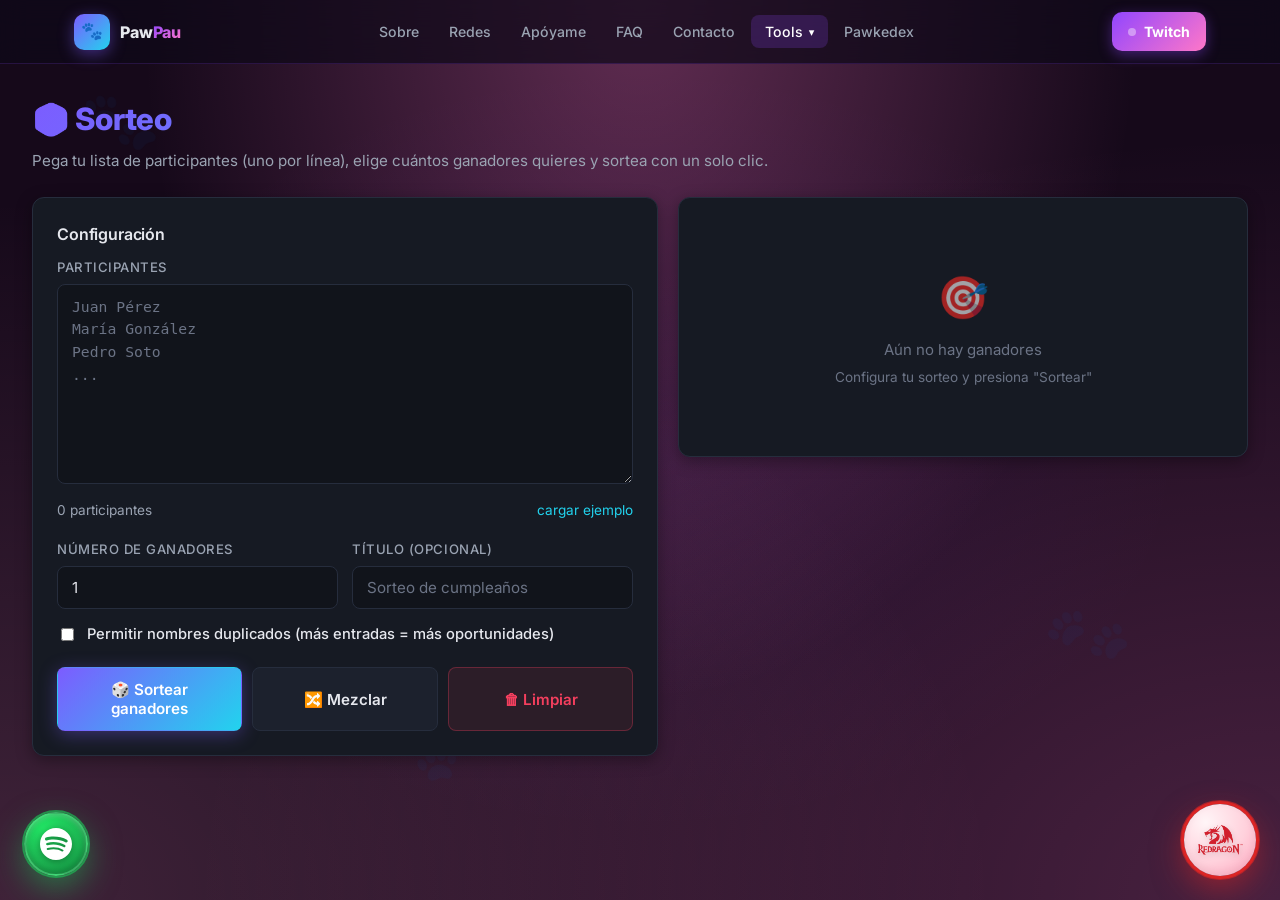
<file: sorteo.html>
<!DOCTYPE html>
<html lang="es">
<head>
<meta charset="UTF-8">
<meta name="viewport" content="width=device-width, initial-scale=1.0">
<title>Sorteo</title>
<link rel="preconnect" href="https://fonts.googleapis.com">
<link rel="preconnect" href="https://fonts.gstatic.com" crossorigin>
<link href="https://fonts.googleapis.com/css2?family=Inter:wght@400;500;600;700;800;900&family=Bricolage+Grotesque:wght@700;800;900&display=swap" rel="stylesheet">
<link rel="stylesheet" href="css/base.css">
<link rel="stylesheet" href="css/sorteo.css">
</head>
<body class="landing-body tool-page" data-page="sorteo">

<!-- Navbar + fondo de patitas: inyectados por js/chrome.js -->
<div id="slot-navbar"></div>
<div id="slot-paw-bg"></div>

<div class="shell">

  <h1>🎲 Sorteo</h1>
  <p class="subtitle">Pega tu lista de participantes (uno por línea), elige cuántos ganadores quieres y sortea con un solo clic.</p>

  <div class="sorteo-grid">
    <!-- Form -->
    <div class="card">
      <h2>Configuración</h2>
      <label for="participantes">Participantes</label>
      <textarea id="participantes" placeholder="Juan Pérez&#10;María González&#10;Pedro Soto&#10;..."></textarea>
      <div class="stats">
        <span id="conteo" aria-live="polite">0 participantes</span>
        <a href="#" id="cargarEjemplo">cargar ejemplo</a>
      </div>

      <div class="row row--mt">
        <div>
          <label for="nGanadores">Número de ganadores</label>
          <input type="number" id="nGanadores" min="1" value="1">
        </div>
        <div>
          <label for="titulo">Título (opcional)</label>
          <input type="text" id="titulo" placeholder="Sorteo de cumpleaños">
        </div>
      </div>

      <div class="check">
        <input type="checkbox" id="permitirRepetidos">
        <label for="permitirRepetidos">Permitir nombres duplicados (más entradas = más oportunidades)</label>
      </div>

      <div class="actions">
        <button class="btn-primary" id="sortear">🎲 Sortear ganadores</button>
        <button class="btn-secondary" id="mezclar">🔀 Mezclar</button>
        <button class="btn-danger" id="limpiar">🗑 Limpiar</button>
      </div>
      <div class="error hidden" id="error" role="alert"></div>
    </div>

    <!-- Results -->
    <div class="results empty" id="results"></div>
  </div>

  <!-- Modal ganadores con tombola integrada -->
  <div id="winnersModal" class="modal hidden" role="dialog" aria-modal="true" aria-label="Resultado del sorteo" aria-hidden="true">
    <div class="modal-backdrop"></div>
    <div class="modal-content modal-winners">
      <button class="modal-close" id="winnersClose" aria-label="Cerrar">✕</button>
      <div class="champion-modal-inner">
        <div class="trofeo-big" id="modalTrofeo">🎲</div>
        <div class="champion-label" id="winnersTitle">Sorteando...</div>
        <div class="rolling in-modal" id="modalTombola"></div>
        <div id="winnersModalList" class="winners-modal-list"></div>
        <div class="modal-error hidden" id="modalError" role="alert"></div>
        <div class="modal-actions" id="modalActions">
          <button class="btn-primary" id="winnersAgain">🎲 Sortear de nuevo</button>
          <button class="btn-secondary" id="winnersDismiss">Cerrar</button>
        </div>
      </div>
    </div>
  </div>
</div>

<!-- FABs (Spotify + Redragon): inyectados por js/chrome.js -->
<div id="slot-fabs"></div>

<script src="js/utils.js"></script>
<script src="js/sorteo.js"></script>
<script src="js/chrome.js"></script>
<script src="js/landing.js"></script>
</body>
</html>
</file>
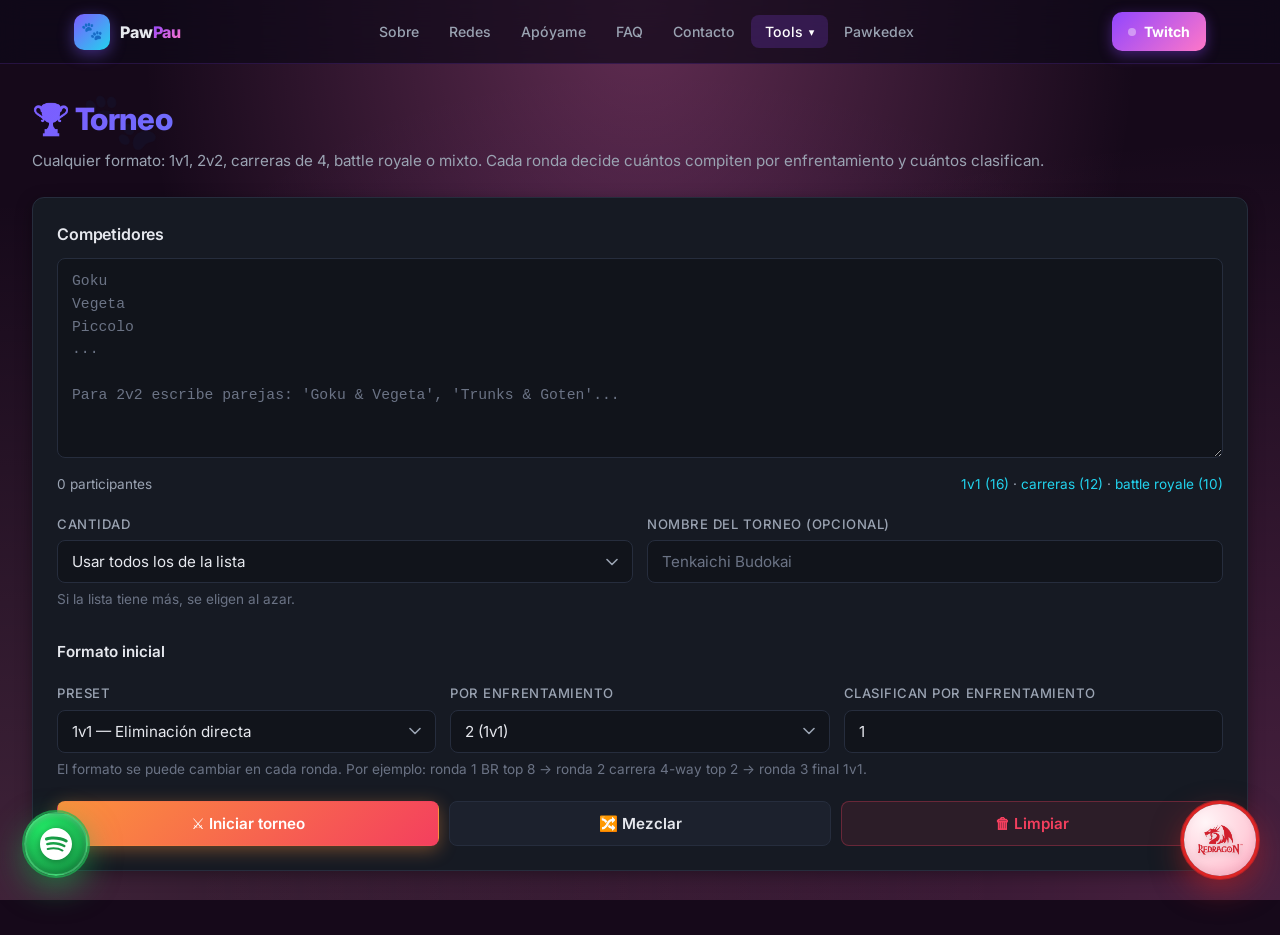
<file: torneo.html>
<!DOCTYPE html>
<html lang="es">
<head>
<meta charset="UTF-8">
<meta name="viewport" content="width=device-width, initial-scale=1.0">
<title>Torneo</title>
<link rel="preconnect" href="https://fonts.googleapis.com">
<link rel="preconnect" href="https://fonts.gstatic.com" crossorigin>
<link href="https://fonts.googleapis.com/css2?family=Inter:wght@400;500;600;700;800;900&family=Bricolage+Grotesque:wght@700;800;900&display=swap" rel="stylesheet">
<link rel="stylesheet" href="css/base.css">
<link rel="stylesheet" href="css/torneo.css">
</head>
<body class="landing-body tool-page" data-page="torneo">

<!-- Navbar + fondo de patitas: inyectados por js/chrome.js -->
<div id="slot-navbar"></div>
<div id="slot-paw-bg"></div>

<div class="shell shell--wide">

  <h1>🏆 Torneo</h1>

  <!-- ===== Setup ===== -->
  <div id="setup">
    <p class="subtitle">Cualquier formato: 1v1, 2v2, carreras de 4, battle royale o mixto. Cada ronda decide cuántos compiten por enfrentamiento y cuántos clasifican.</p>

    <div class="card">
      <h2>Competidores</h2>
      <textarea id="participantes" placeholder="Goku&#10;Vegeta&#10;Piccolo&#10;...&#10;&#10;Para 2v2 escribe parejas: 'Goku & Vegeta', 'Trunks & Goten'..."></textarea>
      <div class="stats">
        <span id="conteo" aria-live="polite">0 participantes</span>
        <span>
          <a href="#" data-ej="1v1">1v1 (16)</a>
          ·
          <a href="#" data-ej="race">carreras (12)</a>
          ·
          <a href="#" data-ej="br">battle royale (10)</a>
        </span>
      </div>

      <div class="row row--mt">
        <div>
          <label for="nParticipantes">Cantidad</label>
          <select id="nParticipantes">
            <option value="0" selected>Usar todos los de la lista</option>
            <option value="4">4</option>
            <option value="6">6</option>
            <option value="8">8</option>
            <option value="12">12</option>
            <option value="16">16</option>
            <option value="20">20</option>
            <option value="24">24</option>
            <option value="32">32</option>
          </select>
          <p class="muted">Si la lista tiene más, se eligen al azar.</p>
        </div>
        <div>
          <label for="titulo">Nombre del torneo (opcional)</label>
          <input type="text" id="titulo" placeholder="Tenkaichi Budokai">
        </div>
      </div>

      <h3 class="h3--mt">Formato inicial</h3>
      <div class="row3">
        <div>
          <label for="formato">Preset</label>
          <select id="formato">
            <option value="1v1" selected>1v1 — Eliminación directa</option>
            <option value="race4-2">Carrera 4-way · top 2 clasifica</option>
            <option value="race4-1">Carrera 4-way · top 1 clasifica</option>
            <option value="race3-1">Carrera 3-way · top 1 clasifica</option>
            <option value="br">Battle Royale (todos vs todos)</option>
            <option value="custom">Personalizado</option>
          </select>
        </div>
        <div>
          <label for="matchSize">Por enfrentamiento</label>
          <select id="matchSize">
            <option value="2">2 (1v1)</option>
            <option value="3">3</option>
            <option value="4">4</option>
            <option value="6">6</option>
            <option value="8">8</option>
            <option value="-1">Todos (BR)</option>
          </select>
        </div>
        <div>
          <label for="advance">Clasifican por enfrentamiento</label>
          <input type="number" id="advance" min="1" value="1">
        </div>
      </div>
      <p class="muted">El formato se puede cambiar en cada ronda. Por ejemplo: ronda 1 BR top 8 → ronda 2 carrera 4-way top 2 → ronda 3 final 1v1.</p>

      <div class="actions">
        <button class="btn-fight" id="iniciar">⚔️ Iniciar torneo</button>
        <button class="btn-secondary" id="mezclar">🔀 Mezclar</button>
        <button class="btn-danger" id="limpiar">🗑 Limpiar</button>
      </div>
      <div class="error hidden" id="error" role="alert"></div>
    </div>
  </div>

  <!-- ===== Ronda activa ===== -->
  <div id="roundView">
    <div class="actions actions--end">
      <button class="btn-secondary" id="reset">🔄 Reiniciar torneo</button>
    </div>

    <div class="torneo-board">
      <h2 class="torneo-titulo" id="roundTitulo">⚔️ Ronda 1 ⚔️</h2>
      <p class="torneo-subtitulo" id="roundSubtitulo">Marca quiénes clasifican</p>

      <div class="grupos-grid" id="matchesGrid"></div>

      <div class="card next-round-config">
        <h3 class="h3--flush">Configurar siguiente ronda</h3>
        <div class="row3">
          <div>
            <label for="nextPreset">Preset</label>
            <select id="nextPreset">
              <option value="1v1">1v1</option>
              <option value="race4-2">4-way top 2</option>
              <option value="race4-1">4-way top 1</option>
              <option value="race3-1">3-way top 1</option>
              <option value="br">Battle Royale</option>
              <option value="custom" selected>Personalizado</option>
            </select>
          </div>
          <div>
            <label for="nextMatchSize">Por enfrentamiento</label>
            <select id="nextMatchSize">
              <option value="2">2 (1v1)</option>
              <option value="3">3</option>
              <option value="4">4</option>
              <option value="6">6</option>
              <option value="8">8</option>
              <option value="-1">Todos (BR)</option>
            </select>
          </div>
          <div>
            <label for="nextAdvance">Clasifican por enfrentamiento</label>
            <input type="number" id="nextAdvance" min="1" value="1">
          </div>
        </div>
        <p class="muted" id="nextHint"></p>
      </div>

      <div class="actions actions--center">
        <button class="btn-fight" id="avanzar">➡️ Avanzar a siguiente ronda</button>
      </div>
      <div class="error hidden" id="errorRound" role="alert"></div>

      <div id="historia"></div>
      <div id="campeon"></div>
    </div>
  </div>

  <!-- Modal campeón -->
  <div id="championModal" class="modal hidden" role="dialog" aria-modal="true" aria-label="Campeón del torneo" aria-hidden="true">
    <div class="modal-backdrop"></div>
    <div class="modal-content">
      <button class="modal-close" id="modalClose" aria-label="Cerrar">✕</button>
      <div class="champion-modal-inner">
        <div class="trofeo-big">🏆</div>
        <div class="champion-label" id="modalLabel">Campeón</div>
        <div class="champion-name" id="modalName">—</div>
        <div class="champion-meta" id="modalMeta"></div>
        <div class="modal-actions">
          <button class="btn-fight" id="modalAgain">⚔️ Nuevo torneo</button>
          <button class="btn-secondary" id="modalDismiss">Cerrar</button>
        </div>
      </div>
    </div>
  </div>
</div>

<!-- FABs (Spotify + Redragon): inyectados por js/chrome.js -->
<div id="slot-fabs"></div>

<script src="js/utils.js"></script>
<script src="js/torneo.js"></script>
<script src="js/chrome.js"></script>
<script src="js/landing.js"></script>
</body>
</html>
</file>
<file: css/base.css>
/* base.css — chrome compartido por todas las páginas (tokens, reset, nav, modal base, FABs, confetti) */

/* ÍNDICE (busca el título para saltar a la sección)
   1. Tema moderno — variables   (tokens de color/espaciado)
   2. Layout shell               (.shell, contenedores de página)
   3. Inputs                     (textarea, input, select, checkbox)
   4. Card                       (.card, botones)
   5. Modal campeón              (base de modales: backdrop, content, close)
   6. LANDING PAWPAU             (landing-body, paw-bg, fondo)
   7. NAVBAR PAWPAU              (.navbar-pp, brand, links, CTA, live-dot)
   8. NAV DROPDOWN               (menú Tools desplegable)
   9. FAB Redragon / Spotify     (botones flotantes, tooltip, panel, confetti) */

/* ============================================
   Tema moderno — variables
   ============================================ */
:root {
  --bg: #0b0d12;
  --bg-elev: #11141b;
  --bg-card: #161a23;
  --bg-card-2: #1c212d;
  --border: #262d3d;
  --border-strong: #323a4f;
  --text: #e6e8ee;
  --text-dim: #9aa3b2;
  --text-muted: #6b7385;
  --accent: #7c5cff;
  --accent-2: #22d3ee;
  --accent-grad: linear-gradient(135deg, #7c5cff 0%, #22d3ee 100%);
  --success: #10b981;
  --danger: #f43f5e;
  --warning: #f59e0b;
  --gold: #fbbf24;
  --orange: #fb923c;
  --orange-dark: #ea580c;
  --shadow-sm: 0 1px 2px rgba(0,0,0,0.4);
  --shadow-md: 0 4px 16px rgba(0,0,0,0.35);
  --shadow-lg: 0 16px 48px rgba(0,0,0,0.45);
  --radius: 12px;
  --radius-sm: 8px;
  --radius-lg: 18px;

  /* PawPau theme */
  --pp-purple: #9146ff;
  --pp-purple-deep: #5e2ad6;
  --pp-pink: #ff77c8;
  --pp-pink-soft: #ffb3dd;
  --pp-bg: #0f0918;
  --pp-grad: linear-gradient(135deg, #9146ff 0%, #ff77c8 100%);
  --pp-glow: 0 0 30px rgba(145, 70, 255, 0.4), 0 0 60px rgba(255, 119, 200, 0.2);
}

* { box-sizing: border-box; }
html, body { height: 100%; }
body {
  font-family: 'Inter', system-ui, -apple-system, Segoe UI, Roboto, sans-serif;
  background:
    radial-gradient(ellipse at top, rgba(124, 92, 255, 0.18), transparent 55%),
    radial-gradient(ellipse at bottom right, rgba(34, 211, 238, 0.10), transparent 50%),
    var(--bg);
  background-attachment: fixed;
  min-height: 100vh;
  margin: 0;
  color: var(--text);
  font-size: 15px;
  line-height: 1.5;
  -webkit-font-smoothing: antialiased;
}


/* ============================================
   Layout shell
   ============================================ */
.shell {
  max-width: 1440px;
  margin: 0 auto;
  padding: 28px 32px 64px;
}
.shell--wide {
  max-width: 1680px;
}

.topbar {
  display: flex;
  align-items: center;
  justify-content: space-between;
  margin-bottom: 28px;
  padding: 14px 0;
  gap: 16px;
  flex-wrap: wrap;
}
.brand {
  display: flex;
  align-items: center;
  gap: 12px;
  text-decoration: none;
  color: var(--text);
  font-weight: 700;
  font-size: 1.1rem;
  letter-spacing: -0.01em;
}
.brand-logo {
  width: 36px;
  height: 36px;
  border-radius: 10px;
  background: var(--accent-grad);
  display: grid;
  place-items: center;
  font-size: 1.1rem;
  box-shadow: 0 4px 16px rgba(124, 92, 255, 0.45);
}
.nav {
  display: flex;
  gap: 6px;
  background: var(--bg-card);
  border: 1px solid var(--border);
  border-radius: 12px;
  padding: 4px;
}
.nav a {
  padding: 8px 16px;
  text-decoration: none;
  color: var(--text-dim);
  font-weight: 500;
  font-size: 0.92rem;
  border-radius: 8px;
  transition: all 0.15s;
}
.nav a:hover { color: var(--text); background: var(--bg-card-2); }
.nav a.active {
  color: #fff;
  background: var(--accent-grad);
  box-shadow: 0 4px 12px rgba(124, 92, 255, 0.35);
}

h1 {
  margin: 0 0 8px;
  font-size: clamp(1.6rem, 2.4vw, 2.2rem);
  font-weight: 800;
  letter-spacing: -0.02em;
  background: var(--accent-grad);
  -webkit-background-clip: text;
  -webkit-text-fill-color: transparent;
  background-clip: text;
}
h2 { font-size: 1rem; margin: 0 0 12px; color: var(--text); font-weight: 600; letter-spacing: -0.01em; }
h3 { font-size: 0.95rem; margin: 14px 0 8px; color: var(--text); font-weight: 600; }
.subtitle { color: var(--text-dim); margin: 0 0 24px; font-size: 0.95rem; }

/* ============================================
   Inputs
   ============================================ */
label {
  display: block;
  margin: 12px 0 6px;
  font-size: 0.82rem;
  font-weight: 500;
  color: var(--text-dim);
  text-transform: uppercase;
  letter-spacing: 0.04em;
}
textarea, input[type=number], input[type=text], select {
  width: 100%;
  padding: 11px 14px;
  border: 1px solid var(--border);
  border-radius: var(--radius-sm);
  font-size: 0.95rem;
  background: var(--bg-elev);
  color: var(--text);
  font-family: inherit;
  transition: border-color 0.15s, box-shadow 0.15s;
}
textarea {
  min-height: 200px;
  resize: vertical;
  font-family: ui-monospace, 'JetBrains Mono', Menlo, monospace;
  font-size: 0.92rem;
  line-height: 1.55;
}
textarea:focus, input:focus, select:focus {
  outline: none;
  border-color: var(--accent);
  box-shadow: 0 0 0 3px rgba(124, 92, 255, 0.18);
}
textarea::placeholder, input::placeholder { color: var(--text-muted); }
select {
  appearance: none;
  background-image: url("data:image/svg+xml,%3Csvg xmlns='http://www.w3.org/2000/svg' width='12' height='8' viewBox='0 0 12 8' fill='none'%3E%3Cpath d='M1 1.5L6 6.5L11 1.5' stroke='%239aa3b2' stroke-width='1.6' stroke-linecap='round' stroke-linejoin='round'/%3E%3C/svg%3E");
  background-repeat: no-repeat;
  background-position: right 14px center;
  padding-right: 38px;
}

.row  { display: grid; grid-template-columns: 1fr 1fr; gap: 14px; }
.row3 { display: grid; grid-template-columns: 1fr 1fr 1fr; gap: 14px; }
@media (max-width: 640px) { .row, .row3 { grid-template-columns: 1fr; } }

.check { display: flex; align-items: center; gap: 10px; margin: 14px 0; }
.check input { width: auto; cursor: pointer; accent-color: var(--accent); }
.check label { margin: 0; text-transform: none; letter-spacing: 0; font-size: 0.92rem; color: var(--text); cursor: pointer; }

.actions {
  display: flex;
  gap: 10px;
  margin-top: 22px;
  flex-wrap: wrap;
}
button {
  flex: 1;
  min-width: 140px;
  padding: 12px 18px;
  border: 1px solid transparent;
  border-radius: var(--radius-sm);
  font-size: 0.95rem;
  font-weight: 600;
  cursor: pointer;
  font-family: inherit;
  transition: transform 0.08s, box-shadow 0.2s, background 0.2s, border-color 0.2s;
}
button:hover:not(:disabled) { transform: translateY(-1px); }
button:active:not(:disabled) { transform: translateY(0); }
button:disabled { opacity: 0.5; cursor: not-allowed; }
.btn-primary {
  background: var(--accent-grad);
  color: #fff;
  box-shadow: 0 4px 18px rgba(124, 92, 255, 0.35);
}
.btn-primary:hover:not(:disabled) { box-shadow: 0 8px 24px rgba(124, 92, 255, 0.5); }
.btn-secondary {
  background: var(--bg-card-2);
  color: var(--text);
  border-color: var(--border);
}
.btn-secondary:hover:not(:disabled) { border-color: var(--border-strong); background: var(--bg-card); }
.btn-danger {
  background: rgba(244, 63, 94, 0.1);
  color: var(--danger);
  border-color: rgba(244, 63, 94, 0.3);
}
.btn-danger:hover:not(:disabled) { background: rgba(244, 63, 94, 0.18); border-color: var(--danger); }
.btn-fight {
  background: linear-gradient(135deg, #fb923c 0%, #f43f5e 100%);
  color: #fff;
  box-shadow: 0 4px 18px rgba(251, 146, 60, 0.4);
}
.btn-fight:hover:not(:disabled) { box-shadow: 0 8px 24px rgba(244, 63, 94, 0.5); }

.muted { color: var(--text-muted); font-size: 0.85rem; margin-top: 6px; }
.stats {
  display: flex;
  justify-content: space-between;
  margin-top: 10px;
  font-size: 0.85rem;
  color: var(--text-dim);
}
.stats a { color: var(--accent-2); text-decoration: none; }
.stats a:hover { text-decoration: underline; }

.error {
  background: rgba(244, 63, 94, 0.1);
  color: #fda4af;
  border: 1px solid rgba(244, 63, 94, 0.3);
  padding: 11px 14px;
  border-radius: var(--radius-sm);
  margin-top: 14px;
  font-size: 0.9rem;
}
.error.hidden { display: none; }

/* ============================================
   Card
   ============================================ */
.card {
  background: var(--bg-card);
  border: 1px solid var(--border);
  border-radius: var(--radius);
  padding: 24px;
  box-shadow: var(--shadow-md);
}
.card + .card { margin-top: 16px; }

/* Confetti */
.confetti-piece {
  position: fixed;
  width: 10px;
  height: 14px;
  pointer-events: none;
  z-index: 9999;
  border-radius: 2px;
  animation: confettiBurst 1.4s cubic-bezier(0.2, 0.7, 0.35, 1) forwards;
}
@keyframes confettiBurst {
  0%   { transform: translate(0, 0) rotate(0); opacity: 1; }
  100% { transform: translate(var(--x), var(--y)) rotate(var(--r)); opacity: 0; }
}

/* ===== Modal campeón ===== */
.modal {
  position: fixed;
  inset: 0;
  z-index: 9000;
  display: flex;
  align-items: center;
  justify-content: center;
  padding: 24px;
  pointer-events: auto;
}
.modal.hidden { display: none; }
.modal-backdrop {
  position: absolute;
  inset: 0;
  background: radial-gradient(ellipse at center, rgba(20, 14, 0, 0.6), rgba(0, 0, 0, 0.85));
  backdrop-filter: blur(8px);
  -webkit-backdrop-filter: blur(8px);
  animation: backdropIn 0.3s ease-out;
}
@keyframes backdropIn {
  from { opacity: 0; }
  to   { opacity: 1; }
}
.modal-content {
  position: relative;
  max-width: 540px;
  width: 100%;
  background:
    radial-gradient(ellipse at top, rgba(251, 191, 36, 0.35), transparent 70%),
    linear-gradient(180deg, #2a1f0a, #1a1408);
  border: 2px solid rgba(251, 191, 36, 0.6);
  border-radius: 24px;
  box-shadow:
    0 0 80px rgba(251, 191, 36, 0.3),
    0 30px 80px rgba(0, 0, 0, 0.6);
  padding: 48px 32px 32px;
  text-align: center;
  animation: modalIn 0.6s cubic-bezier(0.34, 1.56, 0.64, 1);
  overflow: hidden;
}
.modal-content::before {
  content: '';
  position: absolute;
  inset: 0;
  background: repeating-conic-gradient(from 0deg, transparent 0deg 20deg, rgba(251, 191, 36, 0.04) 20deg 22deg);
  animation: rotateRays 30s linear infinite;
  pointer-events: none;
}
@keyframes rotateRays {
  to { transform: rotate(360deg); }
}
@keyframes modalIn {
  0%   { transform: scale(0.5) rotate(-8deg); opacity: 0; }
  60%  { transform: scale(1.05) rotate(2deg); opacity: 1; }
  100% { transform: scale(1) rotate(0); opacity: 1; }
}
.modal-close {
  position: absolute;
  top: 14px;
  right: 14px;
  width: 36px;
  height: 36px;
  min-width: auto;
  padding: 0;
  border-radius: 50%;
  background: rgba(255, 255, 255, 0.08);
  color: var(--text);
  border: 1px solid rgba(255, 255, 255, 0.15);
  font-size: 1rem;
  font-weight: 700;
  flex: 0 0 auto;
  z-index: 2;
}
.modal-close:hover { background: rgba(255, 255, 255, 0.15); }
.champion-modal-inner { position: relative; z-index: 1; }
.trofeo-big {
  font-size: 6rem;
  filter: drop-shadow(0 8px 20px rgba(251, 191, 36, 0.7));
  animation: trofeoFloat 2.5s ease-in-out infinite, trofeoSpin 0.8s ease-out;
  display: inline-block;
}
@keyframes trofeoSpin {
  0%   { transform: rotate(-360deg) scale(0); }
  60%  { transform: rotate(15deg) scale(1.15); }
  100% { transform: rotate(0) scale(1); }
}
.champion-label {
  font-size: 0.85rem;
  color: var(--gold);
  text-transform: uppercase;
  letter-spacing: 0.25em;
  font-weight: 800;
  margin-top: 8px;
  text-shadow: 0 0 12px rgba(251, 191, 36, 0.5);
}
.champion-name {
  font-size: clamp(2.2rem, 5vw, 3.4rem);
  font-weight: 900;
  color: #fff;
  margin: 14px 0 6px;
  letter-spacing: -0.02em;
  text-shadow: 0 0 30px rgba(251, 191, 36, 0.7), 2px 4px 12px rgba(0, 0, 0, 0.5);
  background: linear-gradient(180deg, #fff 0%, #fbbf24 80%);
  -webkit-background-clip: text;
  -webkit-text-fill-color: transparent;
  background-clip: text;
  animation: nameReveal 0.8s ease-out 0.3s both;
}
@keyframes nameReveal {
  0%   { opacity: 0; transform: translateY(20px); letter-spacing: 0.3em; }
  100% { opacity: 1; transform: translateY(0); letter-spacing: -0.02em; }
}
.champion-meta {
  color: rgba(251, 191, 36, 0.7);
  font-size: 0.9rem;
  margin-bottom: 24px;
}
.modal-actions {
  display: flex;
  gap: 10px;
  margin-top: 8px;
  justify-content: center;
  flex-wrap: wrap;
}
.modal-actions button { flex: 0 0 auto; min-width: 140px; }
/* =================================================================
   LANDING PAWPAU
   ================================================================= */
.landing-body {
  background:
    radial-gradient(ellipse at top, rgba(255, 119, 200, 0.32), transparent 55%),
    radial-gradient(ellipse at bottom right, rgba(255, 119, 200, 0.22), transparent 60%),
    radial-gradient(ellipse at bottom left, rgba(255, 153, 200, 0.18), transparent 55%),
    radial-gradient(ellipse at center, rgba(145, 70, 255, 0.08), transparent 60%),
    #16091a;
  background-attachment: fixed;
  font-family: 'Inter', system-ui, sans-serif;
}

.shell--landing {
  max-width: 1100px;
  padding: 32px 24px 80px;
}

/* Patitas decorativas de fondo */
.paw-bg {
  position: fixed;
  inset: 0;
  pointer-events: none;
  z-index: 0;
  overflow: hidden;
}
.paw-bg .paw {
  position: absolute;
  font-size: 4rem;
  opacity: 0.06;
  filter: blur(0.5px);
  animation: pawFloat 8s ease-in-out infinite;
}
.paw-1 { top: 8%;  left: 6%;  animation-delay: 0s;   transform: rotate(-15deg); font-size: 5rem; }
.paw-2 { top: 22%; right: 8%; animation-delay: 1.2s; transform: rotate(20deg);  font-size: 6rem; }
.paw-3 { top: 50%; left: 3%;  animation-delay: 2.4s; transform: rotate(35deg);  font-size: 4rem; }
.paw-4 { top: 65%; right: 12%; animation-delay: 0.8s; transform: rotate(-25deg); font-size: 5.5rem; }
.paw-5 { bottom: 12%; left: 30%; animation-delay: 3s;   transform: rotate(10deg); font-size: 4.5rem; }
.paw-6 { top: 38%; right: 28%; animation-delay: 1.8s; transform: rotate(-40deg); font-size: 3.5rem; }
@keyframes pawFloat {
  0%, 100% { transform: translateY(0) rotate(var(--r, 0deg)); }
  50%      { transform: translateY(-20px) rotate(var(--r, 0deg)); }
}

.shell--landing > * { position: relative; z-index: 1; }

/* =================================================================
   NAVBAR PAWPAU
   ================================================================= */
html { scroll-behavior: smooth; scroll-padding-top: 80px; }

.navbar-pp {
  position: fixed;
  top: 0;
  left: 0;
  right: 0;
  z-index: 100;
  backdrop-filter: blur(14px);
  -webkit-backdrop-filter: blur(14px);
  background: rgba(15, 9, 24, 0.72);
  border-bottom: 1px solid rgba(145, 70, 255, 0.18);
  transition: background 0.25s, border-color 0.25s, box-shadow 0.25s;
}
.landing-body { padding-top: 68px; }
.navbar-pp.scrolled {
  background: rgba(15, 9, 24, 0.92);
  border-bottom-color: rgba(145, 70, 255, 0.4);
  box-shadow: 0 4px 20px rgba(0, 0, 0, 0.4);
}
.navbar-inner {
  max-width: 1180px;
  margin: 0 auto;
  padding: 12px 24px;
  display: flex;
  align-items: center;
  gap: 16px;
}
.navbar-brand {
  display: flex;
  align-items: center;
  gap: 10px;
  text-decoration: none;
  color: var(--text);
  font-weight: 800;
  font-size: 1rem;
  letter-spacing: -0.01em;
  flex-shrink: 0;
}
.brand-accent {
  background: var(--pp-grad);
  -webkit-background-clip: text;
  -webkit-text-fill-color: transparent;
  background-clip: text;
}
.navbar-links {
  display: flex;
  align-items: center;
  gap: 2px;
  flex: 1;
  justify-content: center;
}
.navbar-links a {
  padding: 8px 14px;
  color: var(--text-dim);
  text-decoration: none;
  font-size: 0.88rem;
  font-weight: 500;
  border-radius: 8px;
  transition: color 0.15s, background 0.15s;
  white-space: nowrap;
}
.navbar-links a:hover { color: var(--text); background: rgba(145, 70, 255, 0.12); }
.navbar-cta {
  display: inline-flex;
  align-items: center;
  gap: 8px;
  background: var(--pp-grad);
  color: #fff;
  padding: 9px 16px;
  border-radius: 10px;
  text-decoration: none;
  font-weight: 700;
  font-size: 0.88rem;
  flex-shrink: 0;
  box-shadow: 0 4px 14px rgba(145, 70, 255, 0.4);
  transition: transform 0.15s, box-shadow 0.2s;
}
.navbar-cta:hover { transform: translateY(-1px); box-shadow: 0 8px 20px rgba(145, 70, 255, 0.55); }
.navbar-live-dot {
  width: 8px;
  height: 8px;
  border-radius: 50%;
  background: rgba(255, 255, 255, 0.4);
  flex-shrink: 0;
}
.navbar-live-dot.is-live {
  background: #ff2d4f;
  box-shadow: 0 0 10px #ff2d4f;
  animation: liveDot 1s ease-in-out infinite;
}
.navbar-toggle {
  display: none;
  flex: 0 0 auto;
  min-width: auto;
  width: 40px;
  height: 40px;
  padding: 0;
  background: transparent;
  border: 1px solid var(--border-strong);
  color: var(--text);
  border-radius: 8px;
  font-size: 1.1rem;
  cursor: pointer;
}
@media (max-width: 880px) {
  .navbar-brand { margin-right: auto; }
  .navbar-toggle { display: grid; place-items: center; order: 3; }
  .navbar-cta { order: 2; padding: 8px 12px; }
  .navbar-cta span:not(.navbar-live-dot) { display: none; }
  .navbar-links {
    display: none;
    position: absolute;
    top: 100%;
    left: 0;
    right: 0;
    background: rgba(15, 9, 24, 0.96);
    backdrop-filter: blur(18px);
    flex-direction: column;
    align-items: stretch;
    padding: 12px;
    gap: 4px;
    border-bottom: 1px solid rgba(145, 70, 255, 0.3);
    box-shadow: 0 16px 40px rgba(0, 0, 0, 0.5);
  }
  .navbar-links.open { display: flex; }
  .navbar-links a {
    padding: 12px 16px;
    font-size: 0.95rem;
    border-radius: 10px;
  }
}

/* =================================================================
   NAV DROPDOWN
   ================================================================= */
.nav-dropdown {
  position: relative;
  display: inline-flex;
}
.nav-dropdown-trigger {
  background: transparent;
  border: none;
  color: var(--text-dim);
  padding: 8px 14px;
  font-size: 0.88rem;
  font-weight: 500;
  font-family: inherit;
  border-radius: 8px;
  cursor: pointer;
  display: flex;
  align-items: center;
  gap: 6px;
  min-width: auto;
  flex: 0 0 auto;
  transition: color 0.15s, background 0.15s;
}
.nav-dropdown-trigger:hover { color: var(--text); background: rgba(145, 70, 255, 0.12); }
.nav-dropdown.active > .nav-dropdown-trigger {
  color: #fff;
  background: rgba(145, 70, 255, 0.2);
}
.dropdown-arrow {
  font-size: 0.7rem;
  transition: transform 0.25s;
  display: inline-block;
}
.nav-dropdown.open .dropdown-arrow,
.nav-dropdown:hover .dropdown-arrow { transform: rotate(180deg); }

.nav-dropdown-menu {
  position: absolute;
  top: calc(100% + 10px);
  left: 50%;
  transform: translateX(-50%) translateY(-6px);
  background: rgba(15, 9, 24, 0.96);
  backdrop-filter: blur(18px);
  -webkit-backdrop-filter: blur(18px);
  border: 1px solid rgba(145, 70, 255, 0.4);
  border-radius: var(--radius);
  padding: 8px;
  min-width: 260px;
  box-shadow: 0 16px 48px rgba(0, 0, 0, 0.55), 0 0 24px rgba(145, 70, 255, 0.15);
  opacity: 0;
  pointer-events: none;
  transition: opacity 0.2s, transform 0.2s;
  z-index: 200;
}
.nav-dropdown.open .nav-dropdown-menu,
.nav-dropdown:hover .nav-dropdown-menu {
  opacity: 1;
  pointer-events: auto;
  transform: translateX(-50%) translateY(0);
}
.nav-dropdown-item {
  display: flex;
  align-items: center;
  gap: 12px;
  padding: 10px 12px;
  border-radius: 10px;
  text-decoration: none;
  color: var(--text);
  transition: background 0.15s, transform 0.15s;
  position: relative;
}
.nav-dropdown-item:hover { background: rgba(145, 70, 255, 0.18); transform: translateX(2px); }
.nav-dropdown-item.active {
  background: linear-gradient(90deg, rgba(145, 70, 255, 0.22), rgba(255, 119, 200, 0.1));
}
.nav-dropdown-item.active::before {
  content: '';
  position: absolute;
  left: 0;
  top: 8px;
  bottom: 8px;
  width: 3px;
  background: var(--pp-pink);
  border-radius: 2px;
}
.dropdown-icon {
  width: 38px;
  height: 38px;
  border-radius: 10px;
  background: var(--pp-grad);
  display: grid;
  place-items: center;
  font-size: 1.05rem;
  flex-shrink: 0;
  box-shadow: 0 4px 12px rgba(145, 70, 255, 0.4);
}
.dropdown-text { display: flex; flex-direction: column; line-height: 1.3; }
.dropdown-text strong {
  font-size: 0.92rem;
  font-weight: 700;
  color: #fff;
  letter-spacing: -0.01em;
}
.dropdown-desc {
  font-size: 0.78rem;
  color: var(--text-dim);
  margin-top: 1px;
}

/* Mobile: dropdown inline */
@media (max-width: 880px) {
  .nav-dropdown { display: flex; flex-direction: column; align-items: stretch; }
  .nav-dropdown-trigger {
    padding: 12px 16px;
    font-size: 0.95rem;
    border-radius: 10px;
    justify-content: space-between;
  }
  .nav-dropdown-menu {
    position: static;
    transform: none !important;
    opacity: 1;
    pointer-events: auto;
    background: rgba(145, 70, 255, 0.05);
    border: 1px solid rgba(145, 70, 255, 0.15);
    box-shadow: none;
    backdrop-filter: none;
    padding: 6px;
    min-width: auto;
    margin-top: 4px;
  }
  .dropdown-arrow { display: none; }
}

/* Tool pages — usar mismo bg landing pero con shell normal */
.tool-page .shell {
  position: relative;
  z-index: 1;
}
.tool-page > .shell { padding-top: 28px; }

/* =================================================================
   FAB Redragon
   ================================================================= */
.fab-redragon {
  position: fixed;
  bottom: 24px;
  right: 24px;
  width: 72px;
  height: 72px;
  border-radius: 50%;
  background: radial-gradient(circle at 30% 25%, #fff5f7, #ffd1dc 55%, #ffa1bb);
  display: grid;
  place-items: center;
  text-decoration: none;
  box-shadow:
    0 12px 32px rgba(220, 38, 38, 0.55),
    0 0 0 3px #dc2626,
    inset 0 -3px 8px rgba(0, 0, 0, 0.06);
  z-index: 999;
  transition: transform 0.25s cubic-bezier(0.34, 1.56, 0.64, 1), box-shadow 0.25s;
}
.fab-redragon:hover {
  transform: scale(1.1) rotate(-8deg);
  box-shadow:
    0 18px 42px rgba(220, 38, 38, 0.75),
    0 0 0 3px #dc2626,
    0 0 24px rgba(220, 38, 38, 0.5),
    inset 0 -3px 8px rgba(0, 0, 0, 0.06);
}
.fab-redragon:active { transform: scale(1.04) rotate(-4deg); }
.fab-icon {
  display: block;
  width: 50px;
  height: 50px;
  object-fit: contain;
  filter: drop-shadow(0 2px 3px rgba(0, 0, 0, 0.15));
  animation: fabBob 2.4s ease-in-out infinite;
}
@keyframes fabBob {
  0%, 100% { transform: translateY(0); }
  50%      { transform: translateY(-3px); }
}

/* Pulse ring */
.fab-pulse-ring {
  position: absolute;
  inset: -4px;
  border-radius: 50%;
  border: 2px solid rgba(220, 38, 38, 0.6);
  animation: fabPulseRing 2.4s ease-out infinite;
  pointer-events: none;
}
@keyframes fabPulseRing {
  0%   { transform: scale(1); opacity: 0.8; }
  100% { transform: scale(1.5); opacity: 0; }
}

/* Tooltip */
.fab-tooltip {
  position: absolute;
  right: calc(100% + 14px);
  top: 50%;
  transform: translateY(-50%) translateX(8px);
  background: rgba(15, 9, 24, 0.96);
  backdrop-filter: blur(10px);
  color: #fff;
  padding: 10px 14px;
  border-radius: 10px;
  font-size: 0.86rem;
  font-weight: 500;
  white-space: nowrap;
  opacity: 0;
  pointer-events: none;
  transition: opacity 0.2s, transform 0.25s cubic-bezier(0.34, 1.56, 0.64, 1);
  border: 1px solid rgba(220, 38, 38, 0.4);
  box-shadow: 0 10px 28px rgba(0, 0, 0, 0.5);
}
.fab-tooltip strong { color: #ef4444; font-weight: 800; }
.fab-tooltip::after {
  content: '';
  position: absolute;
  left: 100%;
  top: 50%;
  transform: translateY(-50%);
  border: 7px solid transparent;
  border-left-color: rgba(15, 9, 24, 0.96);
}
.fab-redragon:hover .fab-tooltip {
  opacity: 1;
  transform: translateY(-50%) translateX(0);
}

@media (max-width: 600px) {
  .fab-redragon { width: 60px; height: 60px; bottom: 16px; right: 16px; }
  .fab-icon { width: 42px; height: 42px; }
  .fab-tooltip { display: none; }
}

/* =================================================================
   FAB Spotify (bottom-left)
   ================================================================= */
.fab-spotify-wrap {
  position: fixed;
  bottom: 24px;
  left: 24px;
  z-index: 999;
}
.fab-spotify {
  position: relative;
  width: 64px;
  height: 64px;
  min-width: auto;
  flex: 0 0 auto;
  padding: 0;
  border-radius: 50%;
  background: radial-gradient(circle at 30% 25%, #22e565, #1db954 60%, #0f8a3e);
  display: grid;
  place-items: center;
  border: 2px solid rgba(255, 255, 255, 0.15);
  cursor: pointer;
  color: #fff;
  box-shadow:
    0 12px 32px rgba(29, 185, 84, 0.55),
    inset 0 -3px 8px rgba(0, 0, 0, 0.25),
    inset 0 2px 4px rgba(255, 255, 255, 0.2);
  transition: transform 0.25s cubic-bezier(0.34, 1.56, 0.64, 1), box-shadow 0.25s;
}
.fab-spotify:hover {
  transform: scale(1.1) rotate(8deg);
  box-shadow:
    0 18px 42px rgba(29, 185, 84, 0.75),
    inset 0 -3px 8px rgba(0, 0, 0, 0.25),
    inset 0 2px 4px rgba(255, 255, 255, 0.2);
}
.fab-spotify:active { transform: scale(1.04) rotate(4deg); }
.fab-spotify svg {
  display: block;
  filter: drop-shadow(0 2px 4px rgba(0, 0, 0, 0.4));
  animation: fabBob 2.4s ease-in-out infinite;
}
.fab-pulse-spotify { border-color: rgba(29, 185, 84, 0.7) !important; }

/* Tooltip a la derecha (mirror del de Redragon) */
.fab-tooltip--left {
  right: auto !important;
  left: calc(100% + 14px) !important;
  transform: translateY(-50%) translateX(-8px) !important;
  border-color: rgba(29, 185, 84, 0.4) !important;
}
.fab-tooltip--left strong { color: #1db954 !important; }
.fab-tooltip--left::after {
  left: auto !important;
  right: 100% !important;
  border-left-color: transparent !important;
  border-right-color: rgba(15, 9, 24, 0.96) !important;
}
.fab-spotify:hover .fab-tooltip--left {
  transform: translateY(-50%) translateX(0) !important;
}

/* Panel expandible */
.fab-spotify-panel {
  position: absolute;
  bottom: calc(100% + 14px);
  left: 0;
  width: 380px;
  max-width: calc(100vw - 48px);
  background: rgba(15, 9, 24, 0.96);
  backdrop-filter: blur(18px);
  -webkit-backdrop-filter: blur(18px);
  border: 1px solid rgba(29, 185, 84, 0.4);
  border-radius: var(--radius-lg);
  padding: 12px 12px 10px;
  box-shadow:
    0 18px 48px rgba(0, 0, 0, 0.6),
    0 0 24px rgba(29, 185, 84, 0.18);
  opacity: 0;
  transform: translateY(12px) scale(0.92);
  pointer-events: none;
  transform-origin: bottom left;
  transition: opacity 0.25s, transform 0.3s cubic-bezier(0.34, 1.56, 0.64, 1);
}
.fab-spotify-wrap.open .fab-spotify-panel {
  opacity: 1;
  transform: translateY(0) scale(1);
  pointer-events: auto;
}
.fab-panel-head {
  display: flex;
  justify-content: space-between;
  align-items: center;
  margin-bottom: 10px;
  padding: 4px 6px 0;
  gap: 10px;
}
.fab-panel-title {
  font-weight: 700;
  color: #fff;
  font-size: 0.92rem;
  letter-spacing: -0.01em;
}
.fab-panel-close {
  background: rgba(255, 255, 255, 0.06);
  border: 1px solid rgba(255, 255, 255, 0.12);
  color: var(--text-dim);
  cursor: pointer;
  padding: 0;
  width: 30px;
  height: 30px;
  min-width: auto;
  flex: 0 0 auto;
  font-size: 0.95rem;
  border-radius: 8px;
  display: grid;
  place-items: center;
  transition: all 0.15s;
}
.fab-panel-close:hover {
  background: rgba(244, 63, 94, 0.18);
  border-color: rgba(244, 63, 94, 0.4);
  color: #fda4af;
}
.fab-spotify-panel iframe {
  display: block;
  border-radius: var(--radius);
  width: 100%;
}
.fab-panel-note {
  margin-top: 8px;
  padding: 8px 10px;
  font-size: 0.78rem;
  color: var(--text-dim);
  background: rgba(29, 185, 84, 0.08);
  border: 1px solid rgba(29, 185, 84, 0.2);
  border-radius: 8px;
  line-height: 1.4;
}

@media (max-width: 600px) {
  .fab-spotify { width: 56px; height: 56px; }
  .fab-spotify svg { width: 28px; height: 28px; }
  .fab-spotify-wrap { bottom: 16px; left: 16px; }
  .fab-spotify-panel { width: calc(100vw - 32px); }
  .fab-tooltip--left { display: none; }
}

/* =================================================================
   Intro Orgullo (junio) — "todo gratis todo gay"
   Inyectado por js/pride.js. Honra flash-off / prefers-reduced-motion
   (modo calmo: sin confeti ni destellos rápidos).
   ================================================================= */
.pride-intro {
  position: fixed;
  inset: 0;
  z-index: 99999;
  display: grid;
  place-items: center;
  overflow: hidden;
  background: radial-gradient(circle at 50% 40%, #1a1030 0%, #0a0712 70%);
  opacity: 0;
  animation: prideFadeIn 0.45s ease forwards;
}
.pride-intro.pride-intro--out {
  animation: prideFadeOut 0.55s ease forwards;
  pointer-events: none;
}

/* Banderas de fondo: 6 franjas que entran en diagonal */
.pride-stripes {
  position: absolute;
  inset: -20% -10%;
  display: flex;
  flex-direction: column;
  transform: rotate(-8deg);
  filter: blur(2px);
  opacity: 0.85;
}
.pride-stripes span {
  flex: 1;
  transform: translateX(-110%);
  animation: prideStripeWipe 0.7s cubic-bezier(0.22, 1, 0.36, 1) forwards;
}
.pride-stripes span:nth-child(1) { background: #e40303; animation-delay: 0.05s; }
.pride-stripes span:nth-child(2) { background: #ff8c00; animation-delay: 0.12s; }
.pride-stripes span:nth-child(3) { background: #ffed00; animation-delay: 0.19s; }
.pride-stripes span:nth-child(4) { background: #008026; animation-delay: 0.26s; }
.pride-stripes span:nth-child(5) { background: #004dff; animation-delay: 0.33s; }
.pride-stripes span:nth-child(6) { background: #750787; animation-delay: 0.40s; }

.pride-content {
  position: relative;
  z-index: 2;
  text-align: center;
  padding: 24px;
}
.pride-flag {
  font-size: clamp(3rem, 12vw, 6rem);
  line-height: 1;
  transform-origin: 50% 100%;
  animation: prideFlagPop 0.6s 0.3s cubic-bezier(0.34, 1.56, 0.64, 1) both,
             prideFlagWave 3s 1s ease-in-out infinite;
}
.pride-title {
  margin: 8px 0 0;
  font-family: 'Bricolage Grotesque', system-ui, sans-serif;
  font-weight: 900;
  line-height: 0.95;
  letter-spacing: -0.03em;
  text-transform: lowercase;
  display: flex;
  flex-direction: column;
}
.pride-title span {
  font-size: clamp(2.4rem, 11vw, 6.5rem);
  background: linear-gradient(100deg, #e40303, #ff8c00, #ffed00, #008026, #00c2ff, #750787, #e40303);
  background-size: 300% 100%;
  -webkit-background-clip: text;
  background-clip: text;
  color: transparent;
  opacity: 0;
  transform: translateY(40px) scale(0.9);
  animation: prideTitleIn 0.7s cubic-bezier(0.22, 1, 0.36, 1) forwards,
             prideShimmer 4s linear infinite;
  text-shadow: 0 8px 40px rgba(124, 92, 255, 0.35);
}
.pride-title span:nth-child(1) { animation-delay: 0.45s, 0s; }
.pride-title span:nth-child(2) { animation-delay: 0.6s, 0s; }
.pride-sub {
  margin: 18px 0 0;
  font-size: clamp(0.95rem, 3.5vw, 1.3rem);
  font-weight: 700;
  color: #fff;
  opacity: 0;
  animation: prideTitleIn 0.6s 0.85s ease forwards;
}
.pride-skip {
  position: absolute;
  top: 18px;
  right: 18px;
  z-index: 3;
  padding: 8px 16px;
  border: 1.5px solid rgba(255, 255, 255, 0.3);
  border-radius: 999px;
  background: rgba(0, 0, 0, 0.35);
  color: #fff;
  font: inherit;
  font-size: 0.85rem;
  font-weight: 700;
  cursor: pointer;
  opacity: 0;
  backdrop-filter: blur(6px);
  transition: background 0.2s, border-color 0.2s, transform 0.2s;
  animation: prideTitleIn 0.5s 1.1s ease forwards;
}
.pride-skip:hover { background: rgba(255, 255, 255, 0.18); border-color: #fff; transform: scale(1.05); }

/* Confeti pride (cae) — generado por pride.js con --x/--dur/--delay/--rot */
.pride-confetti {
  position: absolute;
  top: -24px;
  width: 10px;
  height: 14px;
  border-radius: 2px;
  will-change: transform, opacity;
  animation: prideFall var(--dur, 2.4s) var(--delay, 0s) linear forwards;
}

@keyframes prideFadeIn  { to { opacity: 1; } }
@keyframes prideFadeOut { from { opacity: 1; } to { opacity: 0; } }
@keyframes prideStripeWipe { to { transform: translateX(0); } }
@keyframes prideTitleIn { to { opacity: 1; transform: translateY(0) scale(1); } }
@keyframes prideShimmer { to { background-position: 300% 0; } }
@keyframes prideFlagPop { from { opacity: 0; transform: scale(0.4) rotate(-12deg); } to { opacity: 1; transform: scale(1) rotate(0); } }
@keyframes prideFlagWave {
  0%, 100% { transform: rotate(-4deg); }
  50%      { transform: rotate(4deg); }
}
@keyframes prideFall {
  0%   { transform: translateY(0) translateX(0) rotate(0); opacity: 1; }
  100% { transform: translateY(110vh) translateX(var(--x, 0)) rotate(var(--rot, 360deg)); opacity: 0.9; }
}

/* Modo calmo: fotosensibles / reduce-motion. Sin destellos ni confeti veloz. */
.pride-intro--calm .pride-stripes { animation: none; filter: blur(0); opacity: 0.5; }
.pride-intro--calm .pride-stripes span { transform: none; animation: none; }
.pride-intro--calm .pride-title span { animation: prideTitleIn 0.6s ease forwards; }
.pride-intro--calm .pride-flag { animation: prideFlagPop 0.6s 0.2s ease both; }

@media (prefers-reduced-motion: reduce) {
  .pride-title span { animation: prideTitleIn 0.6s ease forwards; }
  .pride-flag { animation: prideFlagPop 0.6s 0.2s ease both; }
}


/* =================================================================
   Intro Star Wars Day (mayo) — "May the Force be with you"
   Inyectado por js/starwars.js. Silueta Sith + ignición de sable.
   ================================================================= */
.sw-intro {
  position: fixed;
  inset: 0;
  z-index: 99999;
  background: radial-gradient(ellipse at center, #0d0a14 0%, #000 75%);
  display: flex;
  flex-direction: column;
  align-items: center;
  justify-content: center;
  gap: 24px;
  opacity: 0;
  overflow: hidden;
  font-family: 'Bricolage Grotesque', 'Inter', system-ui, sans-serif;
  animation: sw-fade-in 0.6s ease forwards;
}
.sw-intro.sw-intro--out { animation: sw-fade-out 0.8s ease forwards; pointer-events: none; }

.sw-skip {
  position: absolute;
  top: 18px;
  right: 18px;
  background: rgba(255, 255, 255, 0.06);
  color: #fff;
  border: 1px solid rgba(255, 255, 255, 0.22);
  padding: 8px 14px;
  border-radius: 999px;
  font-size: 0.85rem;
  font-weight: 600;
  cursor: pointer;
  z-index: 3;
  font-family: inherit;
  transition: background 0.2s, transform 0.08s;
}
.sw-skip:hover { background: rgba(255, 255, 255, 0.14); transform: translateY(-1px); }

.sw-stage {
  position: relative;
  width: 100%;
  height: 360px;
  display: flex;
  align-items: center;
  justify-content: center;
}

/* Ignición: bloom rojo radial al activar el sable */
.sw-ignite-glow {
  position: absolute;
  left: 50%;
  top: 50%;
  width: 1px;
  height: 1px;
  background: #ff2020;
  border-radius: 50%;
  opacity: 0;
  transform: translate(-50%, -50%);
  box-shadow:
    0 0 80px 50px rgba(255, 30, 30, 0.6),
    0 0 180px 100px rgba(255, 30, 30, 0.35),
    0 0 320px 180px rgba(180, 0, 0, 0.18);
  animation: sw-ignite-glow-anim 4.5s ease-out 1.4s forwards;
}

/* Silueta Sith */
.sw-sith {
  position: relative;
  width: 180px;
  height: 320px;
  opacity: 0;
  transform: translateY(20px) scale(0.96);
  animation: sw-sith-in 1.0s cubic-bezier(.2,.8,.2,1) 0.5s forwards;
}
.sw-sith-cape {
  position: absolute;
  bottom: 0;
  left: 50%;
  width: 200px;
  height: 270px;
  background: linear-gradient(180deg, transparent 0%, #050608 28%, #0a0c12 100%);
  transform: translateX(-50%);
  clip-path: polygon(30% 0, 70% 0, 100% 100%, 0 100%);
  filter: blur(0.6px);
}
.sw-sith-body {
  position: absolute;
  bottom: 0;
  left: 50%;
  width: 130px;
  height: 280px;
  background: #02030a;
  transform: translateX(-50%);
  clip-path: polygon(28% 0, 72% 0, 90% 22%, 100% 100%, 0 100%, 10% 22%);
  box-shadow: inset 4px 0 10px rgba(255, 255, 255, 0.04);
}
.sw-sith-hood {
  position: absolute;
  top: 6px;
  left: 50%;
  width: 100px;
  height: 110px;
  background: #000;
  transform: translateX(-50%);
  border-radius: 50% 50% 28% 28% / 60% 60% 35% 35%;
  box-shadow: inset 8px 6px 18px rgba(255, 255, 255, 0.05);
}
.sw-sith-hood::after {
  content: '';
  position: absolute;
  top: 42%;
  left: 50%;
  width: 50px;
  height: 22px;
  background: #000;
  transform: translateX(-50%);
  border-radius: 50%;
  box-shadow: 0 4px 6px rgba(0, 0, 0, 0.8);
}
/* Ojos sith rojos brillantes */
.sw-sith-eyes {
  position: absolute;
  top: 56px;
  left: 50%;
  width: 50px;
  height: 8px;
  transform: translateX(-50%);
  opacity: 0;
  animation: sw-eyes-glow 4.0s ease-in 1.4s forwards;
}
.sw-sith-eyes::before,
.sw-sith-eyes::after {
  content: '';
  position: absolute;
  top: 0;
  width: 9px;
  height: 5px;
  border-radius: 50%;
  background: #ffd0d0;
  box-shadow: 0 0 6px 2px #ff3030, 0 0 12px 4px rgba(255, 40, 40, 0.7);
}
.sw-sith-eyes::before { left: 4px; }
.sw-sith-eyes::after  { right: 4px; }

/* Brazo + sable */
.sw-sith-arm {
  position: absolute;
  top: 51%;
  left: 50%;
  width: 60px;
  height: 14px;
  background: #02030a;
  transform: translateX(8px) rotate(-12deg);
  transform-origin: 0% 50%;
  border-radius: 4px;
  z-index: 2;
}
.sw-sith-saber {
  --sx: 60px;
  position: absolute;
  top: 52%;
  left: 50%;
  display: flex;
  align-items: center;
  transform: translateX(var(--sx)) rotate(-12deg);
  transform-origin: 0% 50%;
  z-index: 3;
  animation: sw-sith-pose 3.5s cubic-bezier(.4, 0, .3, 1) 2.0s forwards;
}
.sw-sith-hilt {
  width: 56px;
  height: 18px;
  border-radius: 3px;
  background: linear-gradient(180deg, #c8ccd2 0%, #8a8f97 35%, #2a2e34 65%, #6c7178 100%);
  box-shadow: inset 0 0 0 1px rgba(0, 0, 0, 0.55), 0 2px 6px rgba(0, 0, 0, 0.7);
  position: relative;
  flex-shrink: 0;
  z-index: 2;
}
.sw-sith-hilt::after {
  content: '';
  position: absolute;
  top: -3px;
  bottom: -3px;
  right: -3px;
  width: 10px;
  background: #14171c;
  border-radius: 2px;
}
.sw-sith-blade {
  width: 230px;
  max-width: 38vw;
  height: 11px;
  border-radius: 6px;
  background: #ffeaea;
  box-shadow:
    0 0 6px 1px #ffffff,
    0 0 16px 4px #ff3030,
    0 0 32px 10px rgba(255, 48, 48, 0.75),
    0 0 60px 18px rgba(255, 48, 48, 0.4);
  transform: scaleX(0);
  transform-origin: left center;
  animation: sw-blade-ignite 0.55s cubic-bezier(.3, .8, .4, 1) 1.4s forwards;
}

.sw-text {
  color: #ffe81f;
  font-size: clamp(1.6rem, 5.5vw, 3.2rem);
  font-weight: 800;
  letter-spacing: 0.02em;
  text-align: center;
  margin: 0;
  padding: 0 16px;
  opacity: 0;
  text-shadow: 0 0 20px rgba(255, 232, 31, 0.55), 0 0 40px rgba(255, 232, 31, 0.25);
  animation: sw-text-in 0.9s ease 3.4s forwards;
}
.sw-sub {
  color: rgba(255, 255, 255, 0.7);
  font-size: 0.85rem;
  margin: 0;
  opacity: 0;
  letter-spacing: 0.18em;
  text-transform: uppercase;
  animation: sw-text-in 0.9s ease 3.8s forwards;
}

@keyframes sw-fade-in { to { opacity: 1; } }
@keyframes sw-fade-out { to { opacity: 0; visibility: hidden; } }
@keyframes sw-sith-in { to { opacity: 1; transform: translateY(0) scale(1); } }
@keyframes sw-blade-ignite {
  0%   { transform: scaleX(0); }
  60%  { transform: scaleX(1.05); }
  100% { transform: scaleX(1); }
}
@keyframes sw-ignite-glow-anim {
  0%   { opacity: 0; }
  6%   { opacity: 0.9; }
  18%  { opacity: 0.55; }
  100% { opacity: 0.45; }
}
@keyframes sw-eyes-glow {
  0%   { opacity: 0; }
  40%  { opacity: 1; }
  100% { opacity: 1; }
}
@keyframes sw-sith-pose {
  0%   { transform: translateX(var(--sx)) rotate(-12deg); }
  35%  { transform: translateX(var(--sx)) rotate(-32deg); }
  70%  { transform: translateX(var(--sx)) rotate(-22deg); }
  100% { transform: translateX(var(--sx)) rotate(-25deg); }
}
@keyframes sw-text-in { to { opacity: 1; } }

@media (max-width: 480px) {
  .sw-stage { height: 300px; }
  .sw-sith { width: 150px; height: 270px; }
  .sw-sith-cape { width: 170px; height: 230px; }
  .sw-sith-body { width: 110px; height: 240px; }
  .sw-sith-hood { width: 86px; height: 96px; }
  .sw-sith-arm { width: 50px; height: 12px; }
  .sw-sith-saber { --sx: 50px; }
  .sw-sith-hilt { width: 48px; height: 16px; }
  .sw-sith-blade { width: 160px; height: 9px; }
  .sw-sith-eyes { top: 48px; width: 44px; height: 7px; }
}
</file>
<file: css/sorteo.css>
/* sorteo.css — solo sorteo.html (tombola, ganadores, descartados) */

/* ============================================
   Sorteo: layout 2 columnas
   ============================================ */
.sorteo-grid {
  display: grid;
  grid-template-columns: minmax(0, 1.1fr) minmax(0, 1fr);
  gap: 20px;
  align-items: start;
}
@media (max-width: 960px) {
  .sorteo-grid { grid-template-columns: 1fr; }
}
.results {
  background: var(--bg-card);
  border: 1px solid var(--border);
  border-radius: var(--radius);
  padding: 24px;
  box-shadow: var(--shadow-md);
  position: relative;
  overflow: hidden;
}
.results.empty { display: flex; align-items: center; justify-content: center; min-height: 260px; }
.results.empty .empty-state {
  text-align: center;
  color: var(--text-muted);
}
.results.empty .empty-state .icon { font-size: 2.6rem; margin-bottom: 10px; opacity: 0.6; }
.results h2 {
  margin-top: 0;
  font-size: 1rem;
  color: var(--text-dim);
  text-transform: uppercase;
  letter-spacing: 0.06em;
  font-weight: 600;
}
.winner {
  background: linear-gradient(135deg, rgba(251, 191, 36, 0.12), rgba(244, 63, 94, 0.08));
  border: 1px solid rgba(251, 191, 36, 0.3);
  margin: 10px 0;
  padding: 14px 18px;
  border-radius: var(--radius-sm);
  font-size: 1rem;
  font-weight: 600;
  color: var(--text);
  display: flex;
  align-items: center;
  gap: 14px;
  animation: pop 0.5s ease-out both;
}
.winner-num {
  background: linear-gradient(135deg, var(--gold), var(--orange));
  color: #1a0e00;
  width: 32px;
  height: 32px;
  border-radius: 50%;
  display: grid;
  place-items: center;
  font-size: 0.9rem;
  font-weight: 700;
  flex-shrink: 0;
  box-shadow: 0 2px 8px rgba(251, 191, 36, 0.4);
}
/* ===== Tombola — vertical slot reel ===== */
.rolling {
  position: relative;
  height: 280px;
  margin-top: 16px;
  border-radius: var(--radius-lg);
  overflow: hidden;
  background:
    radial-gradient(ellipse at center, rgba(124, 92, 255, 0.22), transparent 70%),
    linear-gradient(180deg, var(--bg-elev), var(--bg-card-2));
  border: 2px solid var(--border-strong);
  box-shadow: inset 0 0 60px rgba(0, 0, 0, 0.4), 0 8px 30px rgba(0, 0, 0, 0.3);
}
.rolling.hidden { display: none; }
.rolling::before {
  content: '';
  position: absolute;
  top: 0; left: 0; right: 0;
  height: 90px;
  background: linear-gradient(180deg, var(--bg-elev) 10%, transparent);
  pointer-events: none;
  z-index: 3;
}
.rolling::after {
  content: '';
  position: absolute;
  bottom: 0; left: 0; right: 0;
  height: 90px;
  background: linear-gradient(0deg, var(--bg-card-2) 10%, transparent);
  pointer-events: none;
  z-index: 3;
}
.rolling .scan-line {
  position: absolute;
  inset: 0;
  background: linear-gradient(90deg, transparent, rgba(124, 92, 255, 0.1) 50%, transparent);
  animation: scanLine 1.6s linear infinite;
  pointer-events: none;
  z-index: 2;
}
@keyframes scanLine {
  0%   { transform: translateX(-100%); }
  100% { transform: translateX(100%); }
}
.reel-window {
  position: absolute;
  inset: 0;
  overflow: hidden;
}
.reel-track {
  position: absolute;
  top: 0; left: 0; right: 0;
  display: flex;
  flex-direction: column;
  will-change: transform;
}
.reel-item {
  height: 90px;
  flex-shrink: 0;
  display: flex;
  align-items: center;
  justify-content: center;
  font-size: clamp(1.4rem, 3vw, 2.2rem);
  font-weight: 900;
  letter-spacing: -0.01em;
  text-align: center;
  padding: 0 24px;
  color: var(--text-dim);
  white-space: nowrap;
  overflow: hidden;
  text-overflow: ellipsis;
}
.reel-item.is-winner {
  background: linear-gradient(135deg, var(--gold) 0%, var(--orange) 100%);
  -webkit-background-clip: text;
  -webkit-text-fill-color: transparent;
  background-clip: text;
  font-size: clamp(1.8rem, 4vw, 2.8rem);
  filter: drop-shadow(0 0 20px rgba(251, 191, 36, 0.55));
}
.reel-bar-top, .reel-bar-bottom {
  position: absolute;
  left: 6%;
  right: 6%;
  height: 2px;
  background: linear-gradient(90deg, transparent, var(--orange) 20%, var(--orange) 80%, transparent);
  z-index: 4;
  box-shadow: 0 0 14px rgba(251, 146, 60, 0.7);
  pointer-events: none;
}
.reel-bar-top    { top: calc(50% - 47px); }
.reel-bar-bottom { top: calc(50% + 45px); }
.reel-corner {
  position: absolute;
  width: 14px;
  height: 14px;
  border: 2px solid var(--orange);
  z-index: 5;
  pointer-events: none;
  box-shadow: 0 0 12px rgba(251, 146, 60, 0.5);
}
.reel-corner.tl { top: calc(50% - 47px); left: 6%; border-right: none; border-bottom: none; }
.reel-corner.tr { top: calc(50% - 47px); right: 6%; border-left: none; border-bottom: none; }
.reel-corner.bl { top: calc(50% + 33px); left: 6%; border-right: none; border-top: none; }
.reel-corner.br { top: calc(50% + 33px); right: 6%; border-left: none; border-top: none; }

/* ===== Tombola dentro del modal ===== */
.rolling.in-modal {
  height: 220px;
  margin: 16px 0 20px;
  border-radius: var(--radius);
  border-color: rgba(251, 191, 36, 0.3);
}
.rolling.in-modal::before {
  background: linear-gradient(180deg, rgba(42, 31, 10, 0.9) 10%, transparent);
}
.rolling.in-modal::after {
  background: linear-gradient(0deg, rgba(26, 20, 8, 0.95) 10%, transparent);
}
.rolling.in-modal .reel-item {
  height: 70px;
  font-size: clamp(1.2rem, 2.6vw, 1.8rem);
}
.rolling.in-modal .reel-item.is-winner {
  font-size: clamp(1.6rem, 3.4vw, 2.4rem);
}
.rolling.in-modal .reel-bar-top    { top: calc(50% - 37px); }
.rolling.in-modal .reel-bar-bottom { top: calc(50% + 35px); }
.rolling.in-modal .reel-corner.tl,
.rolling.in-modal .reel-corner.tr { top: calc(50% - 37px); }
.rolling.in-modal .reel-corner.bl,
.rolling.in-modal .reel-corner.br { top: calc(50% + 23px); }

/* ===== Modal ganadores ===== */
.modal-winners { max-width: 600px; }
.modal-winners .trofeo-big {
  font-size: 4.5rem;
  animation: trofeoFloat 2.5s ease-in-out infinite;
}
.modal-winners .trofeo-big.shake-trofeo {
  animation: trofeoShake 0.4s ease-in-out;
}
@keyframes trofeoShake {
  0%, 100% { transform: rotate(0); }
  20%      { transform: rotate(-12deg); }
  40%      { transform: rotate(12deg); }
  60%      { transform: rotate(-8deg); }
  80%      { transform: rotate(8deg); }
}
.winners-modal-list {
  margin: 16px 0 22px;
  display: flex;
  flex-direction: column;
  gap: 10px;
  max-height: 50vh;
  overflow-y: auto;
  padding: 4px 4px 4px 0;
}
.winners-modal-list::-webkit-scrollbar { width: 6px; }
.winners-modal-list::-webkit-scrollbar-thumb { background: rgba(255,255,255,0.15); border-radius: 3px; }
.winner-modal-card {
  position: relative;
  display: flex;
  align-items: center;
  gap: 14px;
  padding: 14px 16px;
  background: rgba(255, 255, 255, 0.04);
  border: 1px solid rgba(251, 191, 36, 0.3);
  border-radius: 14px;
  text-align: left;
  animation: cardEnter 0.55s cubic-bezier(0.34, 1.56, 0.64, 1) both;
  transition: border-color 0.2s, transform 0.15s;
}
.winner-modal-card:hover { border-color: rgba(251, 191, 36, 0.55); transform: translateX(2px); }
.winner-modal-card.shake { animation: shake 0.4s ease-in-out; }
.winner-modal-card .num {
  width: 38px; height: 38px;
  border-radius: 50%;
  background: linear-gradient(135deg, var(--gold), var(--orange));
  color: #1a0e00;
  display: grid; place-items: center;
  font-weight: 900;
  font-size: 0.95rem;
  flex-shrink: 0;
  box-shadow: 0 4px 12px rgba(251, 191, 36, 0.35);
}
.winner-modal-card .avatar {
  width: 42px; height: 42px;
  border-radius: 50%;
  display: grid; place-items: center;
  font-size: 0.9rem;
  font-weight: 800;
  color: #fff;
  flex-shrink: 0;
  text-shadow: 1px 1px 0 rgba(0,0,0,0.3);
  box-shadow: 0 2px 8px rgba(0,0,0,0.4);
}
.winner-modal-card .name {
  flex: 1;
  font-weight: 700;
  font-size: 1.15rem;
  color: #fff;
  white-space: nowrap;
  overflow: hidden;
  text-overflow: ellipsis;
  min-width: 0;
}
.winner-modal-card .replace {
  flex: 0 0 auto;
  width: 38px; height: 38px;
  min-width: auto;
  padding: 0;
  border-radius: 10px;
  background: rgba(34, 211, 238, 0.12);
  border: 1px solid rgba(34, 211, 238, 0.35);
  color: var(--accent-2);
  cursor: pointer;
  transition: transform 0.4s, background 0.2s;
  font-size: 1rem;
}
.winner-modal-card .replace:hover { background: rgba(34, 211, 238, 0.22); transform: rotate(180deg); }
.winner-modal-card .replace:disabled { opacity: 0.4; cursor: not-allowed; }
.winner-modal-card.rolling-card .name {
  font-family: ui-monospace, 'JetBrains Mono', Menlo, monospace;
  color: var(--text-dim);
  font-weight: 600;
  font-size: 1rem;
  animation: textPulse 0.18s ease-out;
}
.winner-modal-card.dim {
  opacity: 0.45;
  filter: grayscale(0.6);
  pointer-events: none;
}

.modal-error {
  position: relative;
  background: rgba(244, 63, 94, 0.15);
  color: #fda4af;
  border: 1px solid rgba(244, 63, 94, 0.45);
  padding: 12px 16px;
  border-radius: var(--radius-sm);
  margin: 8px 0 16px;
  font-size: 0.92rem;
  text-align: center;
  font-weight: 600;
  animation: errorIn 0.35s cubic-bezier(0.34, 1.56, 0.64, 1);
}
.modal-error.hidden { display: none; }
@keyframes errorIn {
  0%   { opacity: 0; transform: translateY(-8px) scale(0.96); }
  100% { opacity: 1; transform: translateY(0) scale(1); }
}
@keyframes pop {
  0%   { transform: scale(0.7); opacity: 0; }
  60%  { transform: scale(1.06); }
  100% { transform: scale(1); opacity: 1; }
}

/* Slot reel inside winner cards */
.winner {
  position: relative;
  overflow: hidden;
}
.winner-name {
  flex: 1;
  font-weight: 600;
  letter-spacing: -0.01em;
  display: inline-block;
  min-width: 0;
  white-space: nowrap;
  text-overflow: ellipsis;
  overflow: hidden;
}
.winner-name.rolling-text {
  color: var(--text-dim);
  font-family: ui-monospace, 'JetBrains Mono', Menlo, monospace;
  font-size: 0.95rem;
  animation: textPulse 0.18s ease-out;
}
@keyframes textPulse {
  0%   { opacity: 0.4; transform: translateY(-2px); }
  100% { opacity: 1; transform: translateY(0); }
}
.winner.placeholder {
  background: var(--bg-elev);
  border-color: var(--border-strong);
}
.winner.placeholder .winner-num {
  background: linear-gradient(135deg, var(--border-strong), var(--bg-card-2));
  color: var(--text-muted);
  box-shadow: none;
}
.winner.locked {
  animation: lockIn 0.5s cubic-bezier(0.34, 1.56, 0.64, 1);
}
@keyframes lockIn {
  0%   { transform: scale(0.96); }
  60%  { transform: scale(1.06); box-shadow: 0 0 0 8px rgba(251, 191, 36, 0.4); }
  100% { transform: scale(1); box-shadow: 0 0 0 0 rgba(251, 191, 36, 0); }
}
.winner.shake {
  animation: shake 0.4s ease-in-out;
}
@keyframes shake {
  0%, 100% { transform: translateX(0); }
  20%      { transform: translateX(-8px); }
  40%      { transform: translateX(8px); }
  60%      { transform: translateX(-5px); }
  80%      { transform: translateX(5px); }
}

.winner-actions {
  display: flex;
  gap: 6px;
  flex-shrink: 0;
}
.btn-replace {
  background: rgba(34, 211, 238, 0.1);
  border: 1px solid rgba(34, 211, 238, 0.3);
  color: var(--accent-2);
  width: 34px;
  height: 34px;
  border-radius: 8px;
  display: grid;
  place-items: center;
  cursor: pointer;
  flex: 0 0 auto;
  min-width: auto;
  padding: 0;
  font-size: 1rem;
  transition: transform 0.4s, background 0.2s;
}
.btn-replace:hover { background: rgba(34, 211, 238, 0.2); transform: rotate(180deg); }
.btn-replace:disabled { opacity: 0.4; cursor: not-allowed; }

/* Descartados (rerolled) */
.descartados {
  margin-top: 18px;
  padding: 14px 16px;
  background: rgba(244, 63, 94, 0.06);
  border: 1px dashed rgba(244, 63, 94, 0.25);
  border-radius: var(--radius-sm);
}
.descartados-title {
  font-size: 0.78rem;
  font-weight: 600;
  color: var(--danger);
  text-transform: uppercase;
  letter-spacing: 0.08em;
  margin-bottom: 10px;
  display: flex;
  align-items: center;
  gap: 8px;
}
.descartados-count {
  background: rgba(244, 63, 94, 0.2);
  color: #fda4af;
  padding: 2px 8px;
  border-radius: 999px;
  font-size: 0.72rem;
}
.descartados-list {
  display: flex;
  flex-wrap: wrap;
  gap: 6px;
}
.descartado-chip {
  background: rgba(244, 63, 94, 0.1);
  color: var(--text-dim);
  padding: 4px 10px;
  border-radius: 999px;
  font-size: 0.82rem;
  text-decoration: line-through;
  text-decoration-color: rgba(244, 63, 94, 0.5);
  border: 1px solid rgba(244, 63, 94, 0.15);
}


/* Utilidades de layout (antes inline en sorteo.html) */
.row--mt    { margin-top: 8px; }
#modalActions { display: none; } /* sorteo.js lo muestra (flex) al terminar el sorteo */
</file>
<file: css/torneo.css>
/* torneo.css — solo torneo.html (board, grupos, historial, campeón) */

/* ============================================
   Torneo: bracket Tenkaichi (modernizado)
   ============================================ */
.torneo-board {
  background:
    radial-gradient(circle at 50% 0%, rgba(251, 146, 60, 0.18), transparent 60%),
    linear-gradient(180deg, rgba(255, 247, 237, 0.04) 0%, rgba(254, 215, 170, 0.06) 100%),
    var(--bg-card);
  border: 1px solid var(--border-strong);
  border-radius: var(--radius-lg);
  padding: 28px 20px 36px;
  margin-top: 18px;
  box-shadow: var(--shadow-lg);
  position: relative;
  overflow: hidden;
}
.torneo-board::before {
  content: '';
  position: absolute;
  inset: 0;
  background:
    repeating-linear-gradient(45deg, transparent 0 24px, rgba(251, 146, 60, 0.02) 24px 25px);
  pointer-events: none;
}
.torneo-titulo {
  position: relative;
  text-align: center;
  font-size: clamp(1.4rem, 2.4vw, 2rem);
  font-weight: 900;
  color: var(--orange);
  letter-spacing: 0.08em;
  text-transform: uppercase;
  margin: 0 0 8px;
  text-shadow:
    0 0 20px rgba(251, 146, 60, 0.4),
    2px 2px 0 rgba(0, 0, 0, 0.3);
}
.torneo-titulo.round-pulse {
  animation: titlePulse 0.8s cubic-bezier(0.34, 1.56, 0.64, 1);
}
@keyframes titlePulse {
  0%   { transform: scale(0.85); opacity: 0; filter: blur(4px); }
  60%  { transform: scale(1.05); opacity: 1; filter: blur(0); }
  100% { transform: scale(1); opacity: 1; }
}

/* Transición de ronda */
#matchesGrid.round-out {
  animation: gridOut 0.28s ease-in forwards;
  pointer-events: none;
}
@keyframes gridOut {
  0%   { opacity: 1; transform: translateX(0); }
  100% { opacity: 0; transform: translateX(-30px); }
}
.torneo-subtitulo {
  position: relative;
  text-align: center;
  color: var(--text-dim);
  margin-bottom: 28px;
  font-size: 0.9rem;
}

/* Configuración siguiente ronda */
.next-round-config {
  margin-top: 24px;
  background: linear-gradient(135deg, rgba(124, 92, 255, 0.05), rgba(34, 211, 238, 0.04));
  border: 1px solid rgba(124, 92, 255, 0.2);
}
.next-round-config h3 { color: var(--accent); }

/* Historial */
.historia {
  position: relative;
  margin-top: 28px;
  padding: 18px 20px;
  background: var(--bg-elev);
  border: 1px solid var(--border);
  border-radius: var(--radius);
}
.historia h4 {
  margin: 0 0 12px;
  color: var(--text-dim);
  font-size: 0.78rem;
  text-transform: uppercase;
  letter-spacing: 0.1em;
  font-weight: 700;
}
.historia-ronda {
  padding: 10px 0;
  border-bottom: 1px dashed var(--border);
}
.historia-ronda:last-child { border-bottom: none; padding-bottom: 0; }
.hist-titulo {
  font-weight: 600;
  color: var(--text);
  margin-bottom: 6px;
  font-size: 0.92rem;
}
.hist-titulo .muted { font-size: 0.85rem; }
.hist-matches {
  display: flex;
  flex-wrap: wrap;
  gap: 8px;
}
.hist-match {
  background: rgba(251, 146, 60, 0.08);
  border: 1px solid rgba(251, 146, 60, 0.25);
  color: var(--text);
  padding: 4px 10px;
  border-radius: 6px;
  font-size: 0.85rem;
}
.hist-match strong { color: var(--orange); margin-right: 4px; }

/* ===== Match cards (torneo flexible) ===== */
.grupos-grid {
  position: relative;
  display: grid;
  grid-template-columns: repeat(auto-fill, minmax(280px, 1fr));
  gap: 18px;
  padding: 4px;
}
.grupo {
  position: relative;
  background:
    radial-gradient(circle at top right, rgba(251, 146, 60, 0.06), transparent 60%),
    var(--bg-elev);
  border: 1px solid var(--border-strong);
  border-radius: var(--radius);
  padding: 16px 16px 12px;
  box-shadow: var(--shadow-md);
  transition: transform 0.2s, border-color 0.25s, box-shadow 0.25s;
  animation: cardEnter 0.5s cubic-bezier(0.34, 1.56, 0.64, 1) both;
  overflow: hidden;
}
.grupo:hover {
  transform: translateY(-2px);
  border-color: rgba(251, 146, 60, 0.5);
  box-shadow: 0 12px 30px rgba(251, 146, 60, 0.18);
}
.grupo::before {
  content: '';
  position: absolute;
  inset: 0;
  background: linear-gradient(135deg, transparent, rgba(251, 146, 60, 0));
  pointer-events: none;
  transition: background 0.3s;
}
.grupo.complete::before {
  background: linear-gradient(135deg, rgba(16, 185, 129, 0.06), transparent 50%);
}
.grupo.complete { border-color: rgba(16, 185, 129, 0.5); }

@keyframes cardEnter {
  0%   { opacity: 0; transform: translateY(20px) scale(0.96); }
  100% { opacity: 1; transform: translateY(0) scale(1); }
}

.grupo-head {
  position: relative;
  display: flex;
  justify-content: space-between;
  align-items: center;
  margin-bottom: 12px;
  padding-bottom: 10px;
  border-bottom: 1px solid var(--border);
  gap: 10px;
}
.grupo-head h4 {
  margin: 0;
  color: var(--orange);
  font-size: 0.88rem;
  font-weight: 800;
  letter-spacing: 0.06em;
  text-transform: uppercase;
  display: flex;
  align-items: center;
  gap: 6px;
}
.grupo-counter {
  font-size: 0.72rem;
  font-weight: 700;
  color: var(--text-dim);
  background: var(--bg-card-2);
  padding: 4px 10px;
  border-radius: 999px;
  border: 1px solid var(--border);
  font-family: ui-monospace, 'JetBrains Mono', monospace;
  transition: all 0.2s;
}
.grupo.complete .grupo-counter {
  background: rgba(16, 185, 129, 0.15);
  color: #6ee7b7;
  border-color: rgba(16, 185, 129, 0.4);
}

.grupo-item {
  position: relative;
  display: flex;
  align-items: center;
  gap: 12px;
  padding: 10px 12px;
  border-radius: 10px;
  cursor: pointer;
  transition: transform 0.15s, background 0.2s, color 0.15s, border-color 0.2s;
  font-size: 0.92rem;
  color: var(--text);
  margin: 5px 0;
  border: 1px solid transparent;
  user-select: none;
  overflow: hidden;
}
.grupo-item:hover {
  background: rgba(251, 146, 60, 0.08);
  border-color: rgba(251, 146, 60, 0.25);
  transform: translateX(2px);
}
.grupo-item input {
  position: absolute;
  opacity: 0;
  pointer-events: none;
}
.grupo-item .avatar {
  width: 32px;
  height: 32px;
  border-radius: 50%;
  display: grid;
  place-items: center;
  font-size: 0.78rem;
  font-weight: 800;
  color: #fff;
  flex-shrink: 0;
  background: var(--avatar-color, var(--accent));
  box-shadow: 0 2px 6px rgba(0, 0, 0, 0.3);
  text-shadow: 1px 1px 0 rgba(0, 0, 0, 0.25);
}
.grupo-item .nombre {
  flex: 1;
  min-width: 0;
  font-weight: 600;
  white-space: nowrap;
  overflow: hidden;
  text-overflow: ellipsis;
}
.grupo-item .check-indicator {
  width: 24px;
  height: 24px;
  border-radius: 50%;
  border: 2px solid var(--border-strong);
  display: grid;
  place-items: center;
  flex-shrink: 0;
  transition: all 0.25s cubic-bezier(0.34, 1.56, 0.64, 1);
  color: transparent;
  background: transparent;
  font-size: 0.8rem;
}
.grupo-item:hover .check-indicator { border-color: var(--orange); }

.grupo-item.seleccionado {
  background: linear-gradient(135deg, rgba(16, 185, 129, 0.18), rgba(34, 211, 238, 0.08));
  border-color: rgba(16, 185, 129, 0.5);
  color: #d1fae5;
  font-weight: 700;
  animation: selectPulse 0.4s cubic-bezier(0.34, 1.56, 0.64, 1);
}
.grupo-item.seleccionado .check-indicator {
  background: var(--success);
  border-color: var(--success);
  color: #fff;
  font-weight: 900;
  box-shadow: 0 0 0 4px rgba(16, 185, 129, 0.2), 0 2px 8px rgba(16, 185, 129, 0.4);
}
.grupo-item.seleccionado::after {
  content: '';
  position: absolute;
  left: 0;
  top: 0;
  bottom: 0;
  width: 3px;
  background: var(--success);
  box-shadow: 0 0 12px rgba(16, 185, 129, 0.6);
}
@keyframes selectPulse {
  0%   { transform: scale(1); }
  40%  { transform: scale(1.04); }
  100% { transform: scale(1); }
}

/* VS divider para combates 1v1 */
.vs-divider {
  position: relative;
  text-align: center;
  margin: 4px 0;
  font-weight: 900;
  font-size: 0.7rem;
  letter-spacing: 0.2em;
  color: var(--orange);
  font-family: ui-monospace, monospace;
}
.vs-divider::before,
.vs-divider::after {
  content: '';
  position: absolute;
  top: 50%;
  width: 35%;
  height: 1px;
  background: linear-gradient(90deg, transparent, rgba(251, 146, 60, 0.5));
}
.vs-divider::before { left: 6%; }
.vs-divider::after  { right: 6%; transform: scaleX(-1); }

/* Badge legacy support */
.badge-clasifica {
  background: var(--success);
  color: #fff;
  width: 22px;
  height: 22px;
  border-radius: 50%;
  display: grid;
  place-items: center;
  font-size: 0.75rem;
  font-weight: 800;
  flex: 0 0 auto;
}

/* Stagger entrance via index */
.grupo:nth-child(1) { animation-delay: 0.02s; }
.grupo:nth-child(2) { animation-delay: 0.06s; }
.grupo:nth-child(3) { animation-delay: 0.10s; }
.grupo:nth-child(4) { animation-delay: 0.14s; }
.grupo:nth-child(5) { animation-delay: 0.18s; }
.grupo:nth-child(6) { animation-delay: 0.22s; }
.grupo:nth-child(7) { animation-delay: 0.26s; }
.grupo:nth-child(8) { animation-delay: 0.30s; }
.grupo:nth-child(n+9) { animation-delay: 0.32s; }

.campeon-board {
  margin-top: 32px;
  padding: 40px 24px;
  background:
    radial-gradient(ellipse at center, rgba(251, 191, 36, 0.25), transparent 70%),
    linear-gradient(135deg, rgba(251, 146, 60, 0.15), rgba(244, 63, 94, 0.12));
  border: 1px solid rgba(251, 191, 36, 0.4);
  border-radius: var(--radius-lg);
  text-align: center;
  box-shadow: 0 16px 48px rgba(251, 146, 60, 0.25);
  animation: pop 0.6s ease-out;
  position: relative;
}
.campeon-board .trofeo {
  font-size: 4.5rem;
  filter: drop-shadow(0 6px 16px rgba(251, 191, 36, 0.6));
  animation: trofeoFloat 2.5s ease-in-out infinite;
}
@keyframes trofeoFloat {
  0%, 100% { transform: translateY(0); }
  50%      { transform: translateY(-6px); }
}
.campeon-board .label {
  font-size: 0.85rem;
  color: var(--orange);
  text-transform: uppercase;
  letter-spacing: 0.18em;
  font-weight: 700;
  margin-top: 6px;
}
.campeon-board .nombre {
  font-size: clamp(2rem, 4vw, 3rem);
  font-weight: 900;
  color: #fff;
  margin: 14px 0 6px;
  letter-spacing: -0.02em;
  text-shadow: 0 4px 24px rgba(251, 191, 36, 0.6);
}


/* ============================================
   Utilidades de layout (antes inline en torneo.html)
   ============================================ */
#roundView { display: none; }       /* torneo.js lo muestra (block) al iniciar */
#reset     { flex: 0 0 auto; }
#avanzar   { flex: 0 0 auto; min-width: 280px; }
#errorRound { margin-top: 14px; }

.actions--end    { margin: 0; justify-content: flex-end; }
.actions--center { margin-top: 18px; justify-content: center; }

.row--mt   { margin-top: 8px; }
.h3--mt    { margin-top: 18px; }
.h3--flush { margin-top: 0; }
</file>
